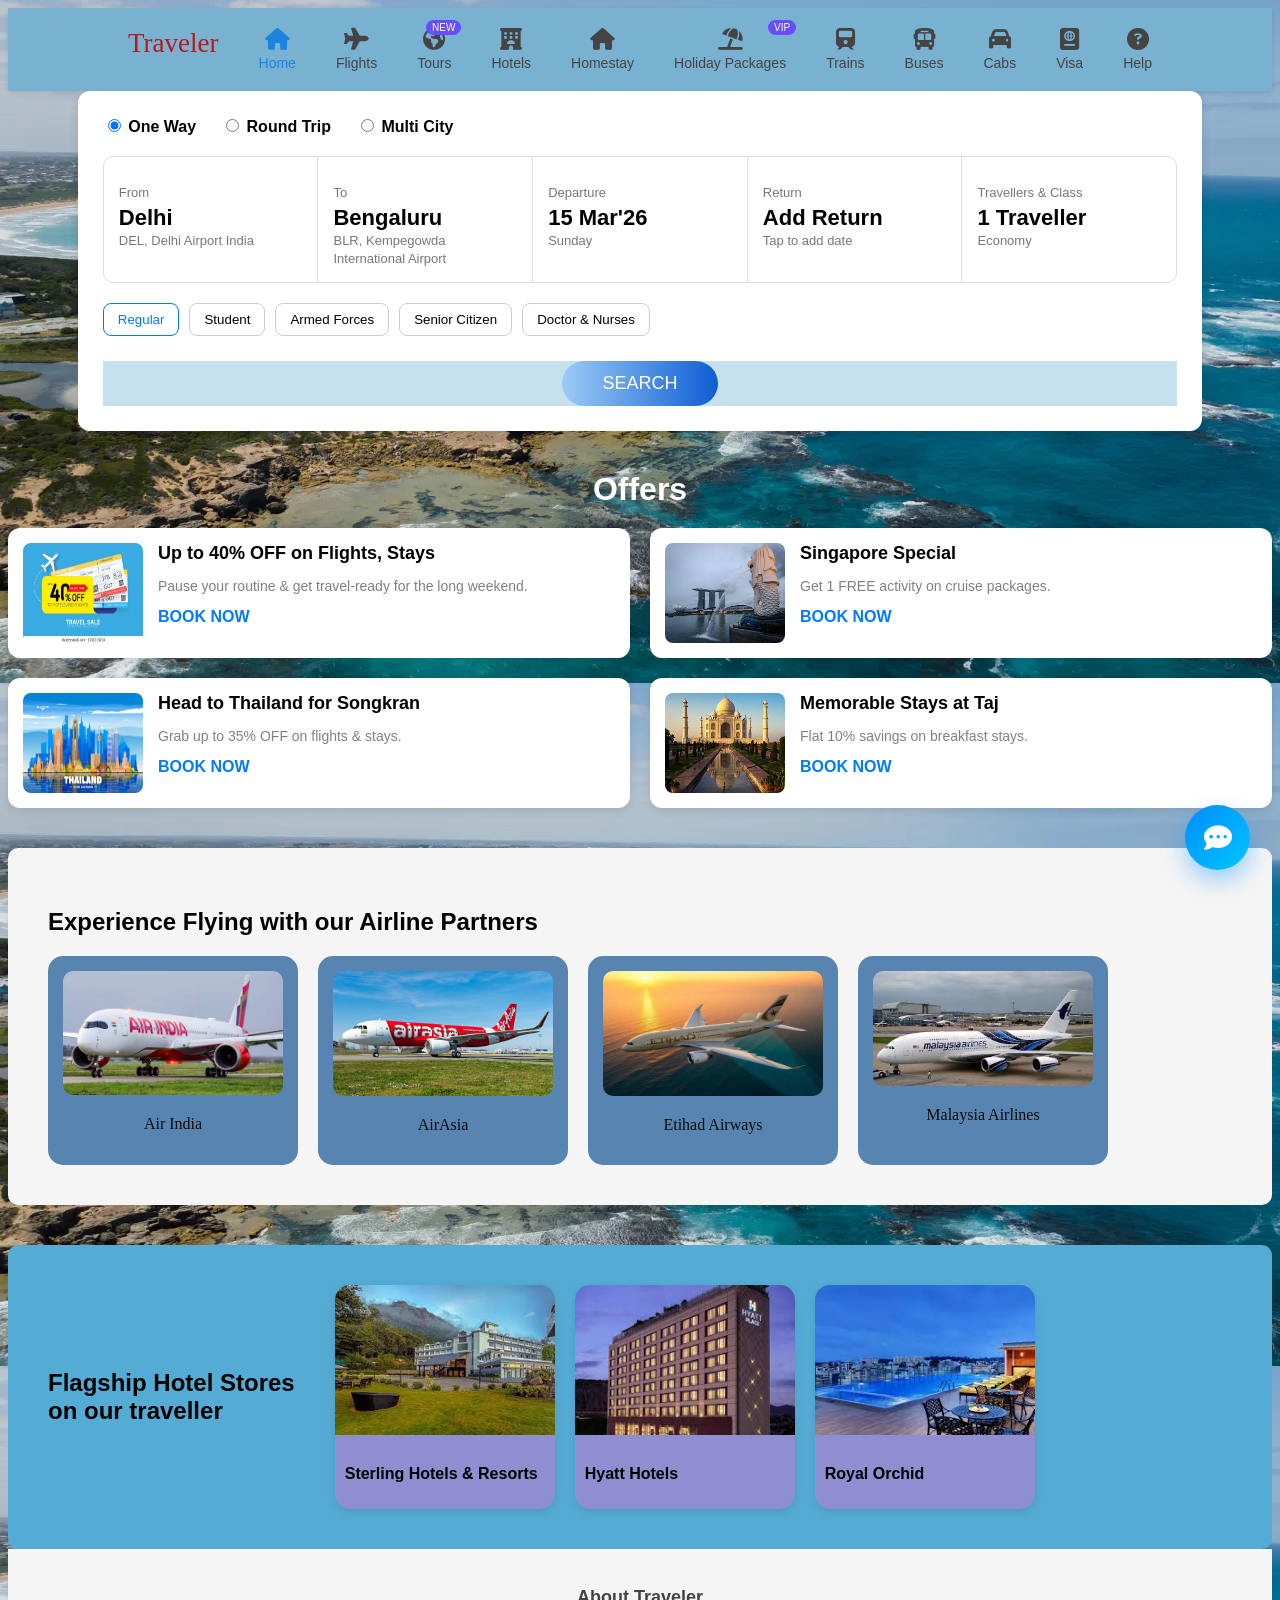
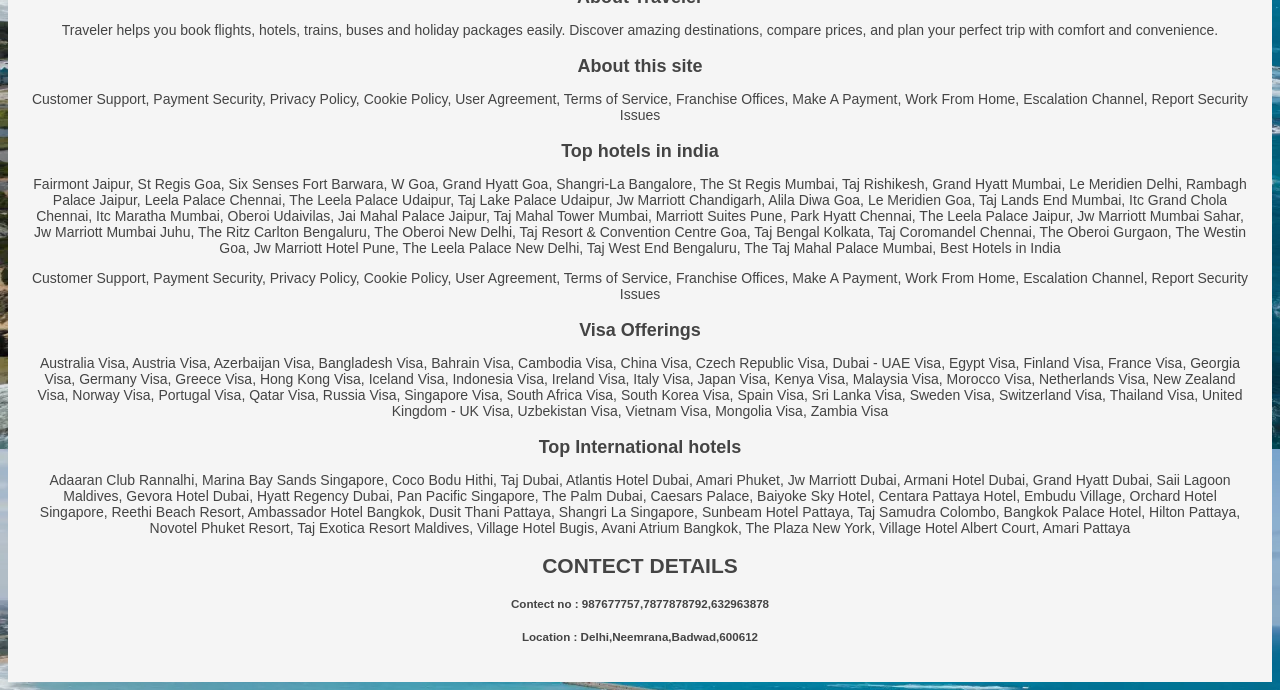
<file: home.html>
<!DOCTYPE html>
<html lang="en">
<head>
<meta charset="UTF-8">
<title>Traveller home</title>
<link rel="stylesheet" href="style.css">
<style>

  body
  {
    background-image: url(bg.webp) ;
  }
  /* --- AI FLOATING SYSTEM --- */
  #ai-trigger {
    position: fixed;
    bottom: 30px;
    right: 30px;
    width: 65px;
    height: 65px;
    background: linear-gradient(135deg, #008cff, #00c6ff);
    border-radius: 50%;
    display: flex;
    align-items: center;
    justify-content: center;
    color: white;
    font-size: 28px;
    cursor: pointer;
    box-shadow: 0 10px 25px rgba(0, 140, 255, 0.4);
    z-index: 10000;
    transition: all 0.3s cubic-bezier(0.175, 0.885, 0.32, 1.275);
  }
  #ai-trigger:hover { transform: scale(1.1) rotate(5deg); }

  #ai-chat-window {
    position: fixed;
    bottom: 110px;
    right: 30px;
    width: 380px;
    height: 520px;
    background: #fff;
    border-radius: 24px;
    box-shadow: 0 15px 50px rgba(0,0,0,0.2);
    display: none;
    flex-direction: column;
    overflow: hidden;
    z-index: 10000;
    border: 1px solid rgba(0,0,0,0.05);
  }

  .ai-header {
    background: #008cff;
    background: linear-gradient(to right, #008cff, #0056b3);
    color: white;
    padding: 20px;
    display: flex;
    align-items: center;
    justify-content: space-between;
  }

  #ai-body {
    flex: 1;
    padding: 20px;
    overflow-y: auto;
    display: flex;
    flex-direction: column;
    gap: 12px;
    background: #fdfdfd;
    scroll-behavior: smooth;
  }

  .msg {
    max-width: 85%;
    padding: 12px 16px;
    border-radius: 18px;
    font-size: 14.5px;
    line-height: 1.5;
    animation: fadeIn 0.3s ease;
  }
  @keyframes fadeIn { from { opacity: 0; transform: translateY(10px); } to { opacity: 1; transform: translateY(0); } }

  .bot-msg { background: #f0f2f5; color: #1c1e21; align-self: flex-start; border-bottom-left-radius: 4px; }
  .user-msg { background: #008cff; color: #fff; align-self: flex-end; border-bottom-right-radius: 4px; box-shadow: 0 4px 10px rgba(0, 140, 255, 0.2); }

  .typing { font-style: italic; color: #888; font-size: 12px; display: none; margin-bottom: 10px; }

  .ai-footer {
    padding: 15px;
    background: #fff;
    display: flex;
    gap: 10px;
    border-top: 1px solid #eee;
  }
  .ai-footer input {
    flex: 1;
    border: 1px solid #e0e0e0;
    padding: 12px 18px;
    border-radius: 25px;
    outline: none;
    font-size: 14px;
    transition: border 0.3s;
  }
  .ai-footer input:focus { border-color: #008cff; }
  .ai-footer button {
    background: #008cff;
    border: none;
    color: white;
    width: 42px;
    height: 42px;
    border-radius: 50%;
    cursor: pointer;
    transition: 0.2s;
  }
  .ai-footer button:hover { background: #0056b3; transform: scale(1.05); }
</style>
</style>

<!-- Icons -->
<link rel="stylesheet"
href="https://cdnjs.cloudflare.com/ajax/libs/font-awesome/6.5.0/css/all.min.css">
</head>

<body>


<div class="menu-bar">
    <div class="logo">Traveler</div>

      <div class="menu-item active">
    <i class="fa-solid fa-house"></i>
    <span>Home</span>
  </div>
<a href="flight.html" class="menu-item">
  <div class="menu-item">
    <i class="fa-solid fa-plane"></i>
    <span>Flights</span>
  </div>
  </a>
    <a href="tours.html" class="menu-item">
  <div class="menu-item new">
    <span class="badge">NEW</span>
    <i class="fa-solid fa-earth-americas"></i>
    <span>Tours</span>
  </div>
  </a>
  
  
 <a href="hotel.html" class="menu-item">  
  <div class="menu-item">
    <i class="fa-solid fa-hotel"></i>
     <span>Hotels</span>
  </div>
  </a>
<A href="homestay.html" class="menu-item">
  <div class="menu-item">
    <i class="fa-solid fa-house"></i>
    <span>Homestay</span>
  </div>
  </A>


  <a href="holiday pakages.html" class="menu-item">
  <div class="menu-item">
     <span class="badge">VIP</span>
    <i class="fa-solid fa-umbrella-beach"></i>
    <span>Holiday Packages</span>
  </div>
  </a>

<a href="trains.html" class="menu-item">
  <div class="menu-item">
    <i class="fa-solid fa-train"></i>
    <span>Trains</span>
  </div>
  </a>
  <a href="buses.html" class="menu-item">
  <div class="menu-item">
    <i class="fa-solid fa-bus"></i>
    <span>Buses</span>

  </div>
  </a>

  <a href="cabs.html" class="menu-item">
  <div class="menu-item">
    <i class="fa-solid fa-car"></i>
    <span>Cabs</span>
  </div>
  </a>


<a href="visa.html" class="menu-item">
  <div class="menu-item">
    <i class="fa-solid fa-passport"></i>
    <span>Visa</span>
  </div>
  </a>

<a href="help.html" class="menu-item">
  <div class="menu-item">
    <i class="fa-solid fa-question-circle"></i>
    <span>Help</span>
  </div>
  </a>

</div>
<!-- Flight Search Section -->

<div class="flight-search">

  <!-- Trip type -->
  <div class="trip-options">
    <label><input type="radio" name="trip" checked> One Way</label>
    <label><input type="radio" name="trip"> Round Trip</label>
    <label><input type="radio" name="trip"> Multi City</label>
  </div>

  <!-- Search fields -->
  <div class="search-fields">

    <div class="box">
      <p>From</p>
      <h2>Delhi</h2>
      <span>DEL, Delhi Airport India</span>
    </div>

    <div class="box">
      <p>To</p>
      <h2>Bengaluru</h2>
      <span>BLR, Kempegowda International Airport</span>
    </div>

    <div class="box">
      <p>Departure</p>
      <h2>15 Mar'26</h2>
      <span>Sunday</span>
    </div>

    <div class="box">
      <p>Return</p>
      <h2>Add Return</h2>
      <span>Tap to add date</span>
    </div>

    <div class="box">
      <p>Travellers & Class</p>
      <h2>1 Traveller</h2>
      <span>Economy</span>
    </div>

  </div>

  <!-- Special fares -->
  <div class="fare-buttons">
    <button class="active">Regular</button>
    <button>Student</button>
    <button>Armed Forces</button>
    <button>Senior Citizen</button>
    <button>Doctor & Nurses</button>
  </div>

  <!-- Search button -->
  <div class="search-button">
    <button>SEARCH</button>
  </div>

</div>
<section class="offers-section">
<center>
<h1 class="offer-title">Offers</h1>
</center>
<div class="offers-grid">

<div class="offer-card">
<img src="images/off.webp" class="offer-img">
<div class="offer-content">
<h3>Up to 40% OFF on Flights, Stays</h3>
<p>Pause your routine & get travel-ready for the long weekend.</p>
<a href="#">BOOK NOW</a>
</div>
</div>

<div class="offer-card">
<img src="images/sin.jpeg" class="offer-img">
<div class="offer-content">
<h3>Singapore Special</h3>
<p>Get 1 FREE activity on cruise packages.</p>
<a href="#">BOOK NOW</a>
</div>
</div>

<div class="offer-card">
<img src="images/thai.avif" class="offer-img">
<div class="offer-content">
<h3>Head to Thailand for Songkran</h3>
<p>Grab up to 35% OFF on flights & stays.</p>
<a href="#">BOOK NOW</a>
</div>
</div>

<div class="offer-card">
<img src="images/taj.jpeg" class="offer-img">
<div class="offer-content">
<h3>Memorable Stays at Taj</h3>
<p>Flat 10% savings on breakfast stays.</p>
<a href="#">BOOK NOW</a>
</div>
</div>

</div>

</section>
<section class="airline-section">

<h2>Experience Flying with our Airline Partners</h2>

<div class="airline-container">

<div class="airline-card">
<img src="images/ai.webp">
<p>Air India</p>
</div>

<div class="airline-card">
<img src="images/aa.jpg">
<p>AirAsia</p>
</div>

<div class="airline-card">
<img src="images/eawebp.webp" height="125">
<p>Etihad Airways</p>
</div>

<div class="airline-card">
<img src="images/ma.jpeg">
<p>Malaysia Airlines</p>
</div>

</div>

</section>
<section class="hotel-section">


<div class="hotel-left">
<h2>Flagship Hotel Stores<br>on our traveller</h2>
</div>

<div class="hotel-container">

<div class="hotel-card">
<img src="images/store.jpeg">
<p>Sterling Hotels & Resorts</p>
</div>

<div class="hotel-card">
<img src="images/hotel.jpeg">
<p>Hyatt Hotels</p>
</div>

<div class="hotel-card">
<img src="images/royal hotel.jpeg">
<p>Royal Orchid</p>
</div>

</div>
<div id="ai-trigger" onclick="toggleChat()"><i class="fa-solid fa-comment-dots"></i></div>
<div id="ai-chat-window">
    <div class="ai-header">
        <div><i class="fa-solid fa-robot"></i> <strong>Traveler Assistant</strong></div>
        <i class="fa-solid fa-xmark" style="cursor:pointer" onclick="toggleChat()"></i>
    </div>
    <div id="ai-body">
        <div class="msg bot-msg">Hello! I'm your AI travel concierge. I see you're planning a trip from <b>Delhi</b> to <b>Bengaluru</b>. How can I help today?</div>
    </div>
    <div id="ai-typing" class="typing" style="padding-left: 20px;">AI is thinking...</div>
    <div class="ai-footer">
        <input type="text" id="ai-input" placeholder="Type your question..." onkeypress="handleKey(event)">
        <button onclick="sendMessage()"><i class="fa-solid fa-paper-plane"></i></button>
    </div>
</div>

</section>
<section class="about-travel">
  <h3>About Traveler</h3>
  <p>
    Traveler helps you book flights, hotels, trains, buses and holiday
    packages easily. Discover amazing destinations, compare prices,
    and plan your perfect trip with comfort and convenience.
    <h3>About this site</h3>
    <p>Customer Support, Payment Security, Privacy Policy, Cookie Policy, User Agreement, Terms of Service, Franchise Offices, Make A Payment, Work From Home, Escalation Channel, Report Security Issues
      <h3>Top hotels in india</h3>
      <p>
        Fairmont Jaipur, St Regis Goa, Six Senses Fort Barwara, W Goa, Grand Hyatt Goa, Shangri-La Bangalore, The St Regis Mumbai, Taj Rishikesh, Grand Hyatt Mumbai, Le Meridien Delhi, Rambagh Palace Jaipur, Leela Palace Chennai, The Leela Palace Udaipur, Taj Lake Palace Udaipur, Jw Marriott Chandigarh, Alila Diwa Goa, Le Meridien Goa, Taj Lands End Mumbai, Itc Grand Chola Chennai, Itc Maratha Mumbai, Oberoi Udaivilas, Jai Mahal Palace Jaipur, Taj Mahal Tower Mumbai, Marriott Suites Pune, Park Hyatt Chennai, The Leela Palace Jaipur, Jw Marriott Mumbai Sahar, Jw Marriott Mumbai Juhu, The Ritz Carlton Bengaluru, The Oberoi New Delhi, Taj Resort & Convention Centre Goa, Taj Bengal Kolkata, Taj Coromandel Chennai, The Oberoi Gurgaon, The Westin Goa, Jw Marriott Hotel Pune, The Leela Palace New Delhi, Taj West End Bengaluru, The Taj Mahal Palace Mumbai, Best Hotels in India
      </p>

Customer Support, Payment Security, Privacy Policy, Cookie Policy, User Agreement, Terms of Service, Franchise Offices, Make A Payment, Work From Home, Escalation Channel, Report Security Issues</p>
    
  </p>
  <h3>Visa Offerings</h3>
  <p>
    Australia Visa, Austria Visa, Azerbaijan Visa, Bangladesh Visa, Bahrain Visa, Cambodia Visa, China Visa, Czech Republic Visa, Dubai - UAE Visa, Egypt Visa, Finland Visa, France Visa, Georgia Visa, Germany Visa, Greece Visa, Hong Kong Visa, Iceland Visa, Indonesia Visa, Ireland Visa, Italy Visa, Japan Visa, Kenya Visa, Malaysia Visa, Morocco Visa, Netherlands Visa, New Zealand Visa, Norway Visa, Portugal Visa, Qatar Visa, Russia Visa, Singapore Visa, South Africa Visa, South Korea Visa, Spain Visa, Sri Lanka Visa, Sweden Visa, Switzerland Visa, Thailand Visa, United Kingdom - UK Visa, Uzbekistan Visa, Vietnam Visa, Mongolia Visa, Zambia Visa
  </p>
 <h3>Top International hotels</h3>

<p>
  Adaaran Club Rannalhi, Marina Bay Sands Singapore, Coco Bodu Hithi, Taj Dubai, Atlantis Hotel Dubai, Amari Phuket, Jw Marriott Dubai, Armani Hotel Dubai, Grand Hyatt Dubai, Saii Lagoon Maldives, Gevora Hotel Dubai, Hyatt Regency Dubai, Pan Pacific Singapore, The Palm Dubai, Caesars Palace, Baiyoke Sky Hotel, Centara Pattaya Hotel, Embudu Village, Orchard Hotel Singapore, Reethi Beach Resort, Ambassador Hotel Bangkok, Dusit Thani Pattaya, Shangri La Singapore, Sunbeam Hotel Pattaya, Taj Samudra Colombo, Bangkok Palace Hotel, Hilton Pattaya, Novotel Phuket Resort, Taj Exotica Resort Maldives, Village Hotel Bugis, Avani Atrium Bangkok, The Plaza New York, Village Hotel Albert Court, Amari Pattaya
</p>
<h1>CONTECT DETAILS</h1>
<H5>Contect  no : 987677757,7877878792,632963878</H5>
<h5>Location : Delhi,Neemrana,Badwad,600612</h5>
</section>

<script>
  function startSearch() {
        document.getElementById('search-status').style.display = 'block';
        setTimeout(() => {
            document.getElementById('search-status').innerHTML = '<p>No flights found for selected date. Please try another day!</p>';
        }, 2000);
    }
  /* --- ENHANCED AI LOGIC --- */
    function toggleChat() {
        const chat = document.getElementById('ai-chat-window');
        chat.style.display = (chat.style.display === 'flex') ? 'none' : 'flex';
    }

    function handleKey(e) { if (e.key === 'Enter') sendMessage(); }

    function sendMessage() {
        const input = document.getElementById('ai-input');
        const body = document.getElementById('ai-body');
        const typingIndicator = document.getElementById('ai-typing');
        const text = input.value.trim();

        if (text === "") return;

        // User Message
        body.innerHTML += `<div class="msg user-msg">${text}</div>`;
        input.value = "";
        body.scrollTop = body.scrollHeight;

        // Start "Thinking"
        typingIndicator.style.display = 'block';

        setTimeout(() => {
            typingIndicator.style.display = 'none';
            let reply = generateDynamicResponse(text);
            body.innerHTML += `<div class="msg bot-msg">${reply}</div>`;
            body.scrollTop = body.scrollHeight;
        }, 1200);
    }

    function generateDynamicResponse(input) {
        const query = input.toLowerCase();
        
        // Dictionary-based logic for variety
        const responses = {
            greetings: ["Hello! How can I assist with your journey?", "Hi there! Looking for travel advice?", "Greetings! Where are we heading next?"],
            flights: ["I can check live availability for Delhi to Bengaluru. Usually, Indigo and Air India have the best morning slots.", "Flight prices are currently fluctuating. Would you like me to alert you if prices drop below ₹4,000?"],
            offers: ["We currently have a 40% discount on Taj Hotels. Also, check out the 'Singapore Special' in our Offers section!", "If you're a student or senior citizen, you can get an extra 10% off. Use the buttons in the search bar above."],
            visa: ["For Thailand, there's a visa-on-arrival option for many travelers. For Singapore, you'll need an e-visa 2 weeks in advance.", "I can help with the documentation. Which country's visa process are you interested in?"],
            hotels: ["Bengaluru has some amazing boutique stays near Indiranagar. Would you like luxury or budget options?", "I recommend Hyatt or Royal Orchid for your stay in Bengaluru."],
            help: ["I can help you book flights, find hotels, check visa rules, or find active promo codes. What do you need?"]
        };

        const getRandom = (arr) => arr[Math.floor(Math.random() * arr.length)];

        if (query.includes("hi") || query.includes("hello")) return getRandom(responses.greetings);
        if (query.includes("flight") || query.includes("ticket")) return getRandom(responses.flights);
        if (query.includes("offer") || query.includes("discount") || query.includes("cheap")) return getRandom(responses.offers);
        if (query.includes("visa") || query.includes("passport")) return getRandom(responses.visa);
        if (query.includes("hotel") || query.includes("stay")) return getRandom(responses.hotels);
        if (query.includes("help") || query.includes("what can you do")) return getRandom(responses.help);

        return "That's an interesting question! While I don't have the exact data for that right now, I can certainly help you search for flights, hotels, or holiday packages. Would you like to try one of those?";
    }
</script>
</body>
</html>
</file>
<file: style.css>
body{
    font-family: Arial, sans-serif;
    background:#f2f2f2;
   
}

.menu-bar{
    display:flex;
    justify-content:center;
    gap:40px;
    background:rgb(121, 177, 209);
    padding:20px;
    box-shadow:0 2px 5px rgba(0,0,0,0.1);
}

.menu-item{
    display:flex;
    flex-direction:column;
    text-decoration: none;
    align-items:center;
    cursor:pointer;
    font-size:14px;
    color:#444;
    position:relative;
}

.menu-item i{
    font-size:22px;
    margin-bottom:5px;
}

.menu-item:hover{
    color:#dfe2e4;
}

.active{
    color:#1d83dd;
}

.badge{
    position:absolute;
    top:-8px;
    right:-10px;
    background:#684dff;
    color:white;
    font-size:10px;
    padding:2px 6px;
    border-radius:10px;
}
.flight-search{
width:85%;
margin:auto;
background:white;
padding:25px;
border-radius:12px;
box-shadow:0 4px 10px rgba(0,0,0,0.1);
font-family:Arial;
}

.trip-options{
display:flex;
gap:25px;
margin-bottom:20px;
font-weight:600;
}

.search-fields{
display:flex;
border:1px solid #ddd;
border-radius:10px;
overflow:hidden;
}

.box{
flex:1;
padding:15px;
border-right:1px solid #ddd;
}

.box:last-child{
border-right:none;
}

.box p{
font-size:13px;
color:#777;
margin-bottom:5px;
}

.box h2{
margin:0;
font-size:22px;
}

.box span{
font-size:13px;
color:#777;
}

.fare-buttons{
margin-top:20px;
display:flex;
gap:10px;
}

.fare-buttons button{
padding:8px 14px;
border-radius:8px;
border:1px solid #ccc;
background:white;
cursor:pointer;
}

.fare-buttons .active{
border:1px solid #0078ff;
color:#0078ff;
}

.search-button{
background-color: #c5e1ed;

text-align:center;
margin-top:25px;
}

.search-button button{
background:linear-gradient(90deg,#9bcbf6,#0f5dd3);
border:none;
color:white;
padding:12px 40px;
font-size:18px;
border-radius:30px;
cursor:pointer;
}
.logo{
    font-size: 27px;
    color: rgb(189, 23, 23);
    font-family: cursive;
    text-align: left;
}
.offers-section{
margin-top:40px;
}

.offer-title{
font-size:32px;
color: white;

font-family:sans-serif;
margin-bottom:20px;
}

.offers-grid{
display:grid;
grid-template-columns:repeat(2,1fr);
gap:20px;
}

.offer-card{
display:flex;
background:white;
padding:15px;
border-radius:12px;
box-shadow:0 3px 10px rgba(0,0,0,0.1);
}

.offer-img{
width:120px;
height:100px;
border-radius:8px;
margin-right:15px;
}

.offer-content h3{
margin:0;
font-size:18px;
}

.offer-content p{
font-size:14px;
color:gray;
}

.offer-content a{
color:#007bff;
font-weight:bold;
text-decoration:none;
}
/* Airline Section */

.airline-section{
background:#f5f5f5;
padding:40px;
border-radius:10px;
margin-top:40px;
}

.airline-container{
display:flex;
gap:20px;
margin-top:20px;
}

.airline-card{
background:#5884b1;
color:rgb(15, 13, 13);
padding:15px;
font-family:Georgia, 'Times New Roman', Times, serif;
border-radius:15px;
width:220px;
text-align:center;
}

.airline-card img{
width:100%;
border-radius:10px;
}

/* Hotel Section */

.hotel-section{
display:flex;
align-items:center;
gap:40px;
background:#54acd4;
padding:40px;
border-radius:10px;
margin-top:40px;
}

.hotel-container{
display:flex;
gap:20px;
}

.hotel-card{
width:220px;
border-radius:15px;
overflow:hidden;
background:rgb(143, 142, 209);
box-shadow:0 3px 10px rgba(0,0,0,0.1);
}

.hotel-card img{
width:100%;
height:150px;
object-fit:cover;
}

.hotel-card p{
padding:10px;
font-weight:bold;
}
.airline-card:hover,
.hotel-card:hover{
transform:scale(1.05);
transition:0.3s;
}
.about-travel{
    background-color:#f5f5f5;
    padding:20px;
    text-align:center;
    font-size:14px;
    color:#444;
}

.about-travel h3{
    font-size:18px;
    margin-bottom:10px;
}
</file>
